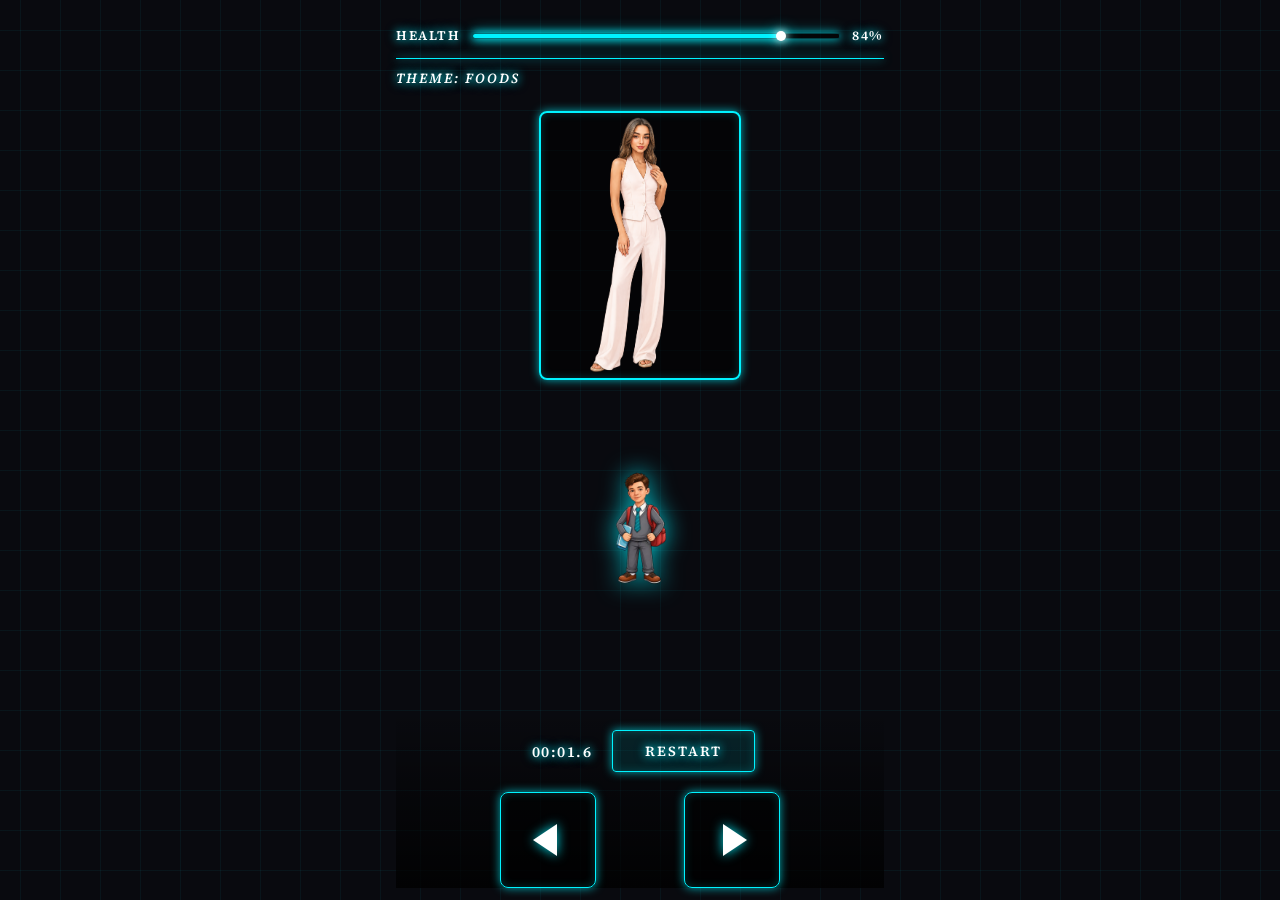
<file: index.html>
<!DOCTYPE html>
<html lang="en">
<head>
    <meta charset="UTF-8">
    <meta name="viewport" content="width=device-width, initial-scale=1, viewport-fit=cover">
    <title>Game UI Interface</title>
    <link rel="preconnect" href="https://fonts.googleapis.com">
    <link rel="preconnect" href="https://fonts.gstatic.com" crossorigin>
    <link href="https://fonts.googleapis.com/css2?family=Source+Serif+4:ital,wght@0,400;0,600;1,400&display=swap" rel="stylesheet">
    <link rel="stylesheet" href="style.css">
</head>
<body>

    <div class="ui-wrapper">
        <header class="section top">
            <div class="health-row">
                <span class="health-label">HEALTH</span>
                <div class="bar-container">
                    <div class="bar-fill" id="health-bar" style="width: 1%">
                        <div class="dot"></div>
                    </div>
                </div>
                <span class="health-pct" id="health-pct">1%</span>
            </div>
            <div class="theme-line" aria-hidden="true"></div>
            <p class="theme-strip" id="theme-label">THEME: NIGHT WITHOUT A NAME</p>
        </header>

        <div class="words-lane" id="words-lane" aria-hidden="true"></div>

        <main class="section center">
            <img id="portrait-img" src="boss1.png" alt="Character portrait">
        </main>

        <footer class="section bottom">
            <div class="player-wrap">
                <div class="player-object" id="player-object" aria-label="Player object">
                    <img src="jenyauchen.png" alt="Player object">
                </div>
            </div>
            <div class="bottom-dock">
                <div class="restart-row">
                    <span class="stopwatch-display" id="stopwatch-display">00:00.0</span>
                    <button type="button" class="restart-btn" id="restart-load-btn">RESTART</button>
                </div>
                <div class="direction-controls">
                    <button type="button" class="restart-btn direction-btn direction-btn--left" id="move-left-btn" aria-label="Move left"><span class="direction-glyph" aria-hidden="true"></span></button>
                    <button type="button" class="restart-btn direction-btn direction-btn--right" id="move-right-btn" aria-label="Move right"><span class="direction-glyph" aria-hidden="true"></span></button>
                </div>
            </div>
        </footer>
    </div>

    <div id="victory-overlay" class="victory-overlay" hidden role="dialog" aria-modal="true" aria-labelledby="victory-title">
        <div class="victory-panel">
            <h2 id="victory-title" class="victory-title">VICTORY</h2>
            <p class="victory-sub">Second boss defeated.</p>
            <p class="victory-time"><span class="victory-time-label">TIME</span> <span id="victory-time-value" class="victory-time-value">00:00.0</span></p>
            <button type="button" class="restart-btn victory-restart-btn" id="victory-restart-btn">PLAY AGAIN</button>
        </div>
    </div>

    <script src="script.js"></script>
</body>
</html>
</file>
<file: style.css>
:root {
    --bg: #090a0f;
    --accent: #00f3ff;
    --accent-bright: #ffffff;
    --accent-dim: rgba(0, 243, 255, 0.25);
    
    /* Neon Glow Variables */
    --glow: 0 0 8px rgba(0, 243, 255, 0.8), 0 0 16px rgba(0, 243, 255, 0.4);
    --text-glow: 0 0 8px rgba(0, 243, 255, 0.9), 0 0 12px rgba(0, 243, 255, 0.5);
    --border-glow: 0 0 10px rgba(0, 243, 255, 0.7), inset 0 0 10px rgba(0, 243, 255, 0.2);
    
    --safe-top: env(safe-area-inset-top, 0px);
    --safe-bottom: env(safe-area-inset-bottom, 0px);
    --safe-left: env(safe-area-inset-left, 0px);
    --safe-right: env(safe-area-inset-right, 0px);
}

html {
    height: 100%;
    height: 100dvh;
}

body {
    margin: 0;
    height: 100%;
    min-height: 100vh;
    min-height: 100dvh;
    display: flex;
    justify-content: center;
    overflow: hidden;
    overscroll-behavior: none;
    padding: var(--safe-top) var(--safe-right) var(--safe-bottom) var(--safe-left);
    box-sizing: border-box;
    font-family: "Source Serif 4", "Courier New", Georgia, serif;
    font-weight: 400;
    color: var(--accent);
    
    /* Cyberpunk Grid Background */
    background-color: var(--bg);
    background-image: 
        linear-gradient(rgba(0, 243, 255, 0.05) 1px, transparent 1px),
        linear-gradient(90deg, rgba(0, 243, 255, 0.05) 1px, transparent 1px);
    background-size: 40px 40px;
    background-position: center center;
    -webkit-user-select: none;
    user-select: none;
    -webkit-touch-callout: none;
}

.ui-wrapper {
    position: relative;
    z-index: 1;
    width: 100%;
    max-width: 520px;
    height: 100%;
    min-height: 0;
    display: flex;
    flex-direction: column;
    padding: clamp(16px, 3vh, 28px) max(16px, env(safe-area-inset-left, 16px)) 0 max(16px, env(safe-area-inset-right, 16px));
    box-sizing: border-box;
    overflow: visible;
}

/* ── Header: health + theme ─────────────────────────────────────────── */

.section.top {
    flex-shrink: 0;
    padding-bottom: 8px;
}

.health-row {
    display: grid;
    grid-template-columns: auto 1fr auto;
    align-items: center;
    gap: 12px;
    margin-bottom: 14px;
}

.health-label,
.health-pct {
    font-size: 13px;
    font-weight: 600;
    letter-spacing: 0.12em;
    text-transform: uppercase;
    color: var(--accent-bright);
    text-shadow: var(--text-glow);
    font-variant-numeric: tabular-nums;
    white-space: nowrap;
}

.bar-container {
    height: 4px;
    border-radius: 2px;
    position: relative;
    background: rgba(0, 0, 0, 0.5);
    border: 1px solid var(--accent-dim);
    box-shadow: var(--glow);
}

.bar-fill {
    position: relative;
    height: 100%;
    min-width: 2px;
    width: 0%;
    background: var(--accent);
    box-shadow: var(--glow);
    transition: width 2s ease-out;
    border-radius: 2px;
}

#health-bar {
    transition: width 0.3s ease-out;
}

.dot {
    position: absolute;
    right: 0;
    top: 50%;
    transform: translate(50%, -50%);
    width: 10px;
    height: 10px;
    background: #ffffff;
    border-radius: 50%;
    box-shadow: 0 0 8px #fff, 0 0 16px var(--accent);
}

.theme-line {
    height: 1px;
    width: 100%;
    background: var(--accent);
    box-shadow: var(--glow);
    margin-bottom: 10px;
}

.theme-strip {
    margin: 0 0 4px;
    font-size: 14px;
    font-style: italic;
    font-weight: 600;
    letter-spacing: 0.14em;
    text-transform: uppercase;
    color: var(--accent-bright);
    text-shadow: var(--text-glow);
    line-height: 1.4;
}

/* ── Center portrait ────────────────────────────────────────────────── */

.section.center {
    flex: 1;
    display: flex;
    justify-content: center;
    align-items: flex-start;
    min-height: 0;
    padding: 10px 0;
}

#portrait-img {
    width: auto;
    height: auto;
    max-width: 45%;
    max-height: 45%;
    object-fit: cover;
    display: block;
    border: 2px solid var(--accent);
    box-shadow: var(--border-glow);
    border-radius: 8px;
    background: rgba(0, 0, 0, 0.6);
}

/* ── Words lane ─────────────────────────────────────────────────────── */

.words-lane {
    position: absolute;
    left: 0;
    top: 0;
    width: 100%;
    height: 100%;
    box-sizing: border-box;
    padding: 0;
    pointer-events: none;
    z-index: 10;
    overflow: visible;
}

.word-object {
    position: absolute;
    left: 0;
    top: 0;
    padding: 6px 14px;
    border: 2px solid var(--accent);
    border-radius: 6px;
    background: rgba(0, 0, 0, 0.85);
    color: #fff;
    font-family: inherit;
    font-size: 14px;
    font-weight: 600;
    letter-spacing: 0.08em;
    text-transform: uppercase;
    text-shadow: var(--text-glow);
    box-shadow: var(--border-glow);
    white-space: nowrap;
}

/* ── Bottom: player, timeline, controls ───────────────────────────── */

.section.bottom {
    flex-shrink: 0;
    position: relative;
    z-index: 2;
    display: flex;
    flex-direction: column;
    margin-top: auto;
    padding-bottom: max(12px, env(safe-area-inset-bottom, 12px));
}

.player-wrap {
    position: absolute;
    left: 50%;
    bottom: calc(100% + clamp(48px, 14vh, 120px));
    transform: translateX(-50%);
    z-index: 3;
    pointer-events: none;
}

.player-object {
    width: clamp(96px, 40vw, 120px); /* Нова, більша ширина */

    /* Було: height: clamp(64px, 16vw, 84px); */
    height: clamp(96px, 40vw, 120px); /* Нова, більша висота */
    
    border: none;
    overflow: hidden;
    background: transparent;
    will-change: transform;
    pointer-events: auto;
    /* Додаємо світіння гравцю */
    filter: drop-shadow(0 0 12px rgba(0, 243, 255, 0.8));
}

.player-object img {
    width: 100%;
    height: 100%;
    object-fit: cover;
    display: block;
}

.bottom-dock {
    display: flex;
    flex-direction: column;
    align-items: center;
    gap: 20px;
    width: 100%;
    background: linear-gradient(to top, rgba(0,0,0,0.8), transparent);
    padding-top: 20px;
}

.restart-row {
    display: flex;
    align-items: center;
    justify-content: center;
    gap: 20px;
    width: 100%;
}

.stopwatch-display {
    font-size: 15px;
    font-weight: 600;
    letter-spacing: 0.1em;
    color: var(--accent-bright);
    text-shadow: var(--text-glow);
    font-variant-numeric: tabular-nums;
    min-width: 4.5em;
    text-align: right;
}

.restart-btn {
    padding: 10px 32px;
    font-family: inherit;
    font-weight: 600;
    font-size: 14px;
    letter-spacing: 0.14em;
    text-transform: uppercase;
    color: #fff;
    cursor: pointer;
    user-select: none;
    border-radius: 4px;
    border: 1px solid var(--accent);
    background: rgba(0, 243, 255, 0.1);
    box-shadow: var(--border-glow);
    text-shadow: var(--text-glow);
    transition: background 0.2s ease, box-shadow 0.2s ease, transform 0.1s ease;
}

.restart-btn:hover {
    background: rgba(0, 243, 255, 0.25);
    box-shadow: var(--glow), var(--border-glow);
}

.restart-btn:active {
    transform: scale(0.96);
    background: rgba(0, 243, 255, 0.4);
}

.restart-btn:focus-visible {
    outline: 2px solid var(--accent-bright);
    outline-offset: 4px;
}

.direction-controls {
    display: flex;
    justify-content: center;
    align-items: center;
    gap: clamp(48px, 18vw, 88px);
    width: 100%;
}

.direction-btn {
    width: clamp(72px, 20vw, 96px);
    height: clamp(72px, 20vw, 96px);
    min-width: 72px;
    min-height: 72px;
    padding: 0;
    border-radius: 8px;
    position: relative;
    display: flex;
    align-items: center;
    justify-content: center;
    touch-action: none;
    background: rgba(0, 0, 0, 0.5);
}

.direction-glyph {
    display: block;
    width: 0;
    height: 0;
    border-style: solid;
    filter: drop-shadow(0 0 6px rgba(0, 243, 255, 0.9));
}

.direction-btn--left .direction-glyph {
    border-width: 16px 24px 16px 0;
    border-color: transparent var(--accent-bright) transparent transparent;
    margin-left: -6px;
}

.direction-btn--right .direction-glyph {
    border-width: 16px 0 16px 24px;
    border-color: transparent transparent transparent var(--accent-bright);
    margin-right: -6px;
}

.direction-btn:hover .direction-glyph {
    border-right-color: #fff;
    border-left-color: #fff;
}

/* ── Victory overlay ────────────────────────────────────────────────── */
.restart-btn, .direction-btn {
    -webkit-tap-highlight-color: transparent;
}
.victory-overlay {
    position: fixed;
    inset: 0;
    z-index: 100;
    display: flex;
    align-items: center;
    justify-content: center;
    padding: max(16px, var(--safe-top)) max(16px, var(--safe-right)) max(16px, var(--safe-bottom)) max(16px, var(--safe-left));
    box-sizing: border-box;
    background: rgba(0, 0, 0, 0.88);
    backdrop-filter: blur(8px);
}

.victory-overlay[hidden] {
    display: none;
}

.victory-panel {
    width: min(92%, 380px);
    padding: clamp(28px, 6vw, 40px) clamp(22px, 5vw, 32px);
    border: 2px solid var(--accent);
    border-radius: 8px;
    text-align: center;
    box-sizing: border-box;
    background: rgba(0, 0, 0, 0.95);
    box-shadow: var(--glow), var(--border-glow);
}

.victory-title {
    margin: 0 0 12px;
    font-size: clamp(26px, 6vw, 34px);
    font-weight: 600;
    letter-spacing: 0.16em;
    color: var(--accent-bright);
    text-transform: uppercase;
    text-shadow: var(--text-glow);
}

.victory-sub {
    margin: 0 0 18px;
    font-size: 15px;
    font-style: italic;
    letter-spacing: 0.06em;
    color: var(--accent);
    text-shadow: 0 0 4px var(--accent);
}

.victory-time {
    margin: 0 0 24px;
    font-size: 16px;
    font-variant-numeric: tabular-nums;
    letter-spacing: 0.1em;
    color: #fff;
    text-shadow: var(--text-glow);
}

.victory-time-label {
    margin-right: 8px;
    text-transform: uppercase;
    letter-spacing: 0.12em;
    color: var(--accent);
}

.victory-time-value {
    color: var(--accent-bright);
    font-weight: 600;
}

.victory-restart-btn {
    min-height: 48px;
    width: 100%;
}

/* ── Responsive ─────────────────────────────────────────────────────── */

@media (max-width: 640px) {
    .ui-wrapper { max-width: none; }
    .health-row { gap: 8px; }
    .health-label, .health-pct { font-size: 11px; }
    .theme-strip { font-size: 12px; letter-spacing: 0.1em; }
    .portrait-frame { width: clamp(120px, 38vw, 168px); height: clamp(120px, 38vw, 168px); }
    .player-wrap { bottom: calc(100% + clamp(40px, 12vh, 96px)); }
    .direction-controls { gap: clamp(32px, 12vw, 56px); }
    .direction-btn { min-width: 64px; min-height: 64px; }
    .direction-btn--left .direction-glyph { border-width: 12px 18px 12px 0; }
    .direction-btn--right .direction-glyph { border-width: 12px 0 12px 18px; }
    
    /* Жорстко фіксуємо контейнер слів зверху */
    .words-lane {
        top: 0 !important;
        height: 100% !important;
        padding-bottom: 0 !important;
    }
    
    .section.center { padding-top: 8px; }
    .word-object { font-size: 12px; padding: 4px 10px; }
}

@media (max-width: 640px) and (max-height: 520px) {
    .portrait-frame { width: clamp(96px, 28vw, 130px); height: clamp(96px, 28vw, 130px); }
    .player-wrap { bottom: calc(100% + 36px); }
    
    /* Те саме для горизонтальної орієнтації телефону */
    .words-lane { 
        top: 0 !important; 
        min-height: 100% !important; 
    }
    
    .section.center { padding-top: 6px; }
}

@media (prefers-reduced-motion: reduce) {
    .restart-btn, .direction-btn, .bar-fill { transition: none; }
}
</file>
